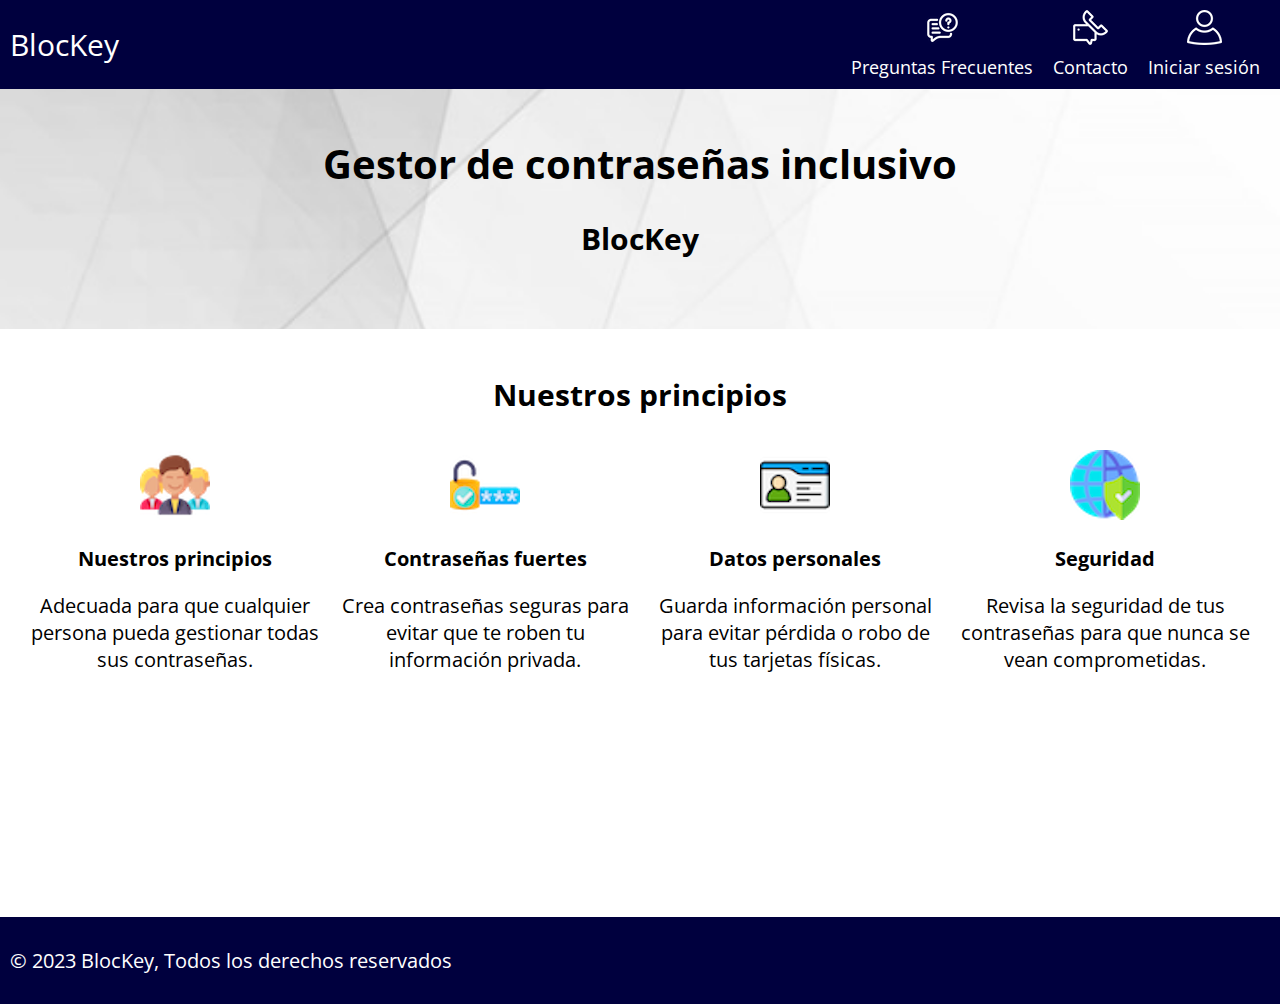
<file: templates/index.html>
<!DOCTYPE html>
<html dir="ltr">
	<head>
		<meta charset="utf-8">
		<!-- ==== TITULO DEL DOCUMENTO ==== -->
    	<title> BlocKey | Gestor de contraseñas inclusivo </title>

    	<!-- ==== HOJAS DE ESTILOS ==== -->
    	<!-- --- Hojas de estilo principal --- -->
    	<link href="static/css/style.css" rel="stylesheet">

        <!-- --- Tipografía --- -->
        <link href="https://fonts.googleapis.com/css2?family=Open+Sans&display=swap" rel="stylesheet">
	</head>

    <!-- ==== CUERPO PRINCIPAL ==== -->
    <body>

    	<!-- --- Menú de navegación --- -->
    	<nav class="nav">
            <a id="inicio" href="index.html"> BlocKey</a>
      		<ul>
        		<li>
                    <div><img src="static/images/ayuda.png"></div>
                    <a href="faq.html">Preguntas Frecuentes</a>
                </li>
       			<li>
                    <div><img src="static/images/contacto.png"></div>
                    <a href="contact.html">Contacto</a>
                </li>
        		<li>
                    <div><img src="static/images/usuario.png"></div>
                    <a href="login_register.html">Iniciar sesión</a>
                </li>
      		</ul>
    	</nav>

    	<!-- --- Bloque de encabezado --- -->
		<header class="header-content">
            <h1>Gestor de contraseñas inclusivo</h1>
            <h2>BlocKey</h2>
        </header>

    	<!-- --- Bloque principal --- -->
        <div class="container">
            <div class="content">
                <h2> Nuestros principios</h2>
                <div class="column">
                    <div><img src="static/images/inclusive.png"></div>
                    <h3>Nuestros principios</h3>
                    <p>Adecuada para que cualquier persona pueda gestionar todas sus contraseñas.</p>
                </div>
                <div class="column">
                    <div><img src="static/images/stronger.png"></div>
                    <h3>Contraseñas fuertes</h3>
                    <p>Crea contraseñas seguras para evitar que te roben tu información privada.</p>
                </div>
                <div class="column">
                    <div><img src="static/images/personal_data.png"></div>
                    <h3>Datos personales</h3>
                    <p>Guarda información personal para evitar pérdida o robo de tus tarjetas físicas.</p>
                </div>
                <div class="column">
                    <div><img src="static/images/security.png"></div>
                    <h3>Seguridad</h3>
                    <p>Revisa la seguridad de tus contraseñas para que nunca se vean comprometidas.</p>
                </div>  
            </div>

        	<!-- --- Footer --- -->
            <footer>
                <p>&copy; 2023&nbsp;<a href="index.html">BlocKey</a>, Todos los derechos reservados</p>
        	</footer>
        </div>
    </body>
</html>
</file>
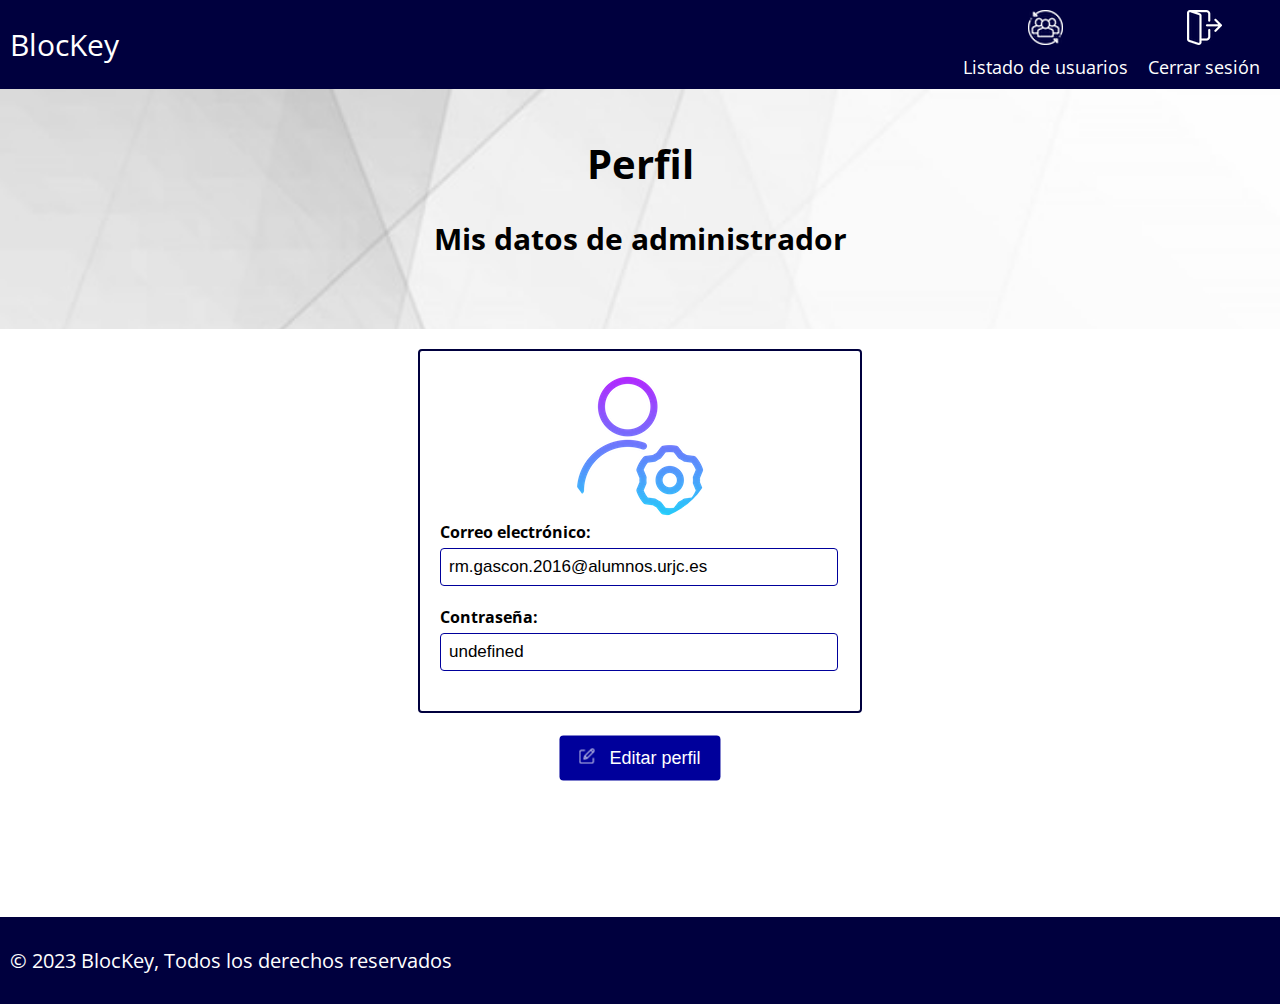
<file: templates/admin_profile.html>
<!DOCTYPE html>
<html dir="ltr">
	<head>
		<meta charset="utf-8">
		<!-- ==== TITULO DEL DOCUMENTO ==== -->
    	<title> BlocKey | Mi perfil de administrador</title>

    	<!-- ==== HOJAS DE ESTILOS ==== -->
    	<!-- --- Hojas de estilo principal --- -->
    	<link href="static/css/style.css" rel="stylesheet">

        <!-- --- Tipografía --- -->
        <link href="https://fonts.googleapis.com/css2?family=Open+Sans&display=swap" rel="stylesheet">

        <!-- --- JavaScript --- -->
        <script src="static/js/function.js"></script>
	</head>

    <!-- ==== CUERPO PRINCIPAL ==== -->
    <body onload="onLoadAdminProfile();">

    	<!-- --- Menú de navegación --- -->
    	<nav class="nav">
            <a id="inicio"> BlocKey</a>
      		<ul>
       			<li>
                    <div><img src="static/images/grupo.png"></div>
                    <a href="admin_users.html">Listado de usuarios</a>
                </li>
                <li>
                    <div><img src="static/images/cerrar-sesion.png"></div>
                    <a onclick="confirmacionSalida()">Cerrar sesión</a>
                    <div id="cerrar_sesion" class="popup_cierre_sesion">
                        <p>¿Estás seguro de que quieres cerrar sesión?</p>
                        <button id="salir" onclick="closeConfirmacionSalidaSi()">¡Sí!</button>
                        <button onclick="closeConfirmacionSalidaNo()">Cancelar</button>
                    </div>
                </li>
      		</ul>
    	</nav>

    	<!-- --- Bloque de encabezado --- -->
		<header class="header-content">
            <h1>Perfil</h1>
            <h2>Mis datos de administrador</h2>
        </header>

    	<!-- --- Bloque principal --- -->
        <div class="container">
            <div class="content">
                <div class="profile">
                    <form id="display1" name='display1'>
                        <img src="static/images/administrador.png" alt="Foto de perfil">
                        <div class="form-group">
                            <label for="email_admin">Correo electrónico:</label>
                            <input type="text" id="email_admin" name="email_admin">
                        </div>
                        <div class="form-group">
                            <label for="password_admin">Contraseña:</label>
                            <input type="text" id="password_admin" name="password_admin">
                        </div>
                    </form>
                </div>
                
                <button id="botonCentrado" onclick="openEditProfile()"><img style="margin-right: 15px;" src="static/images/editar.png">Editar perfil</button>

                <!-- Pop up para editar la contraseña de administrador-->
                <div id="EditProfile" class="popup">
                    <h2>Editar perfil</h2>
                    <form id="edit1" name="edit1">
                        <div class="form-group">
                            <label for="password">Contraseña:</label>
                            <input type="password" id="password" name="password" required>
                        </div>
                    </form>
                    <button onclick="guardarAdmin(document.edit1.password.value); location.reload();">Guardar cambios</button>
                    <button onclick="closeEditProfile()">Cancelar</button>
                </div>
            </div>

        	<!-- --- Footer --- -->
            <footer>
                <p>&copy; 2023&nbsp;<a href="index.html">BlocKey</a>, Todos los derechos reservados</p>
        	</footer>
        </div>
    </body>
</html>
</file>
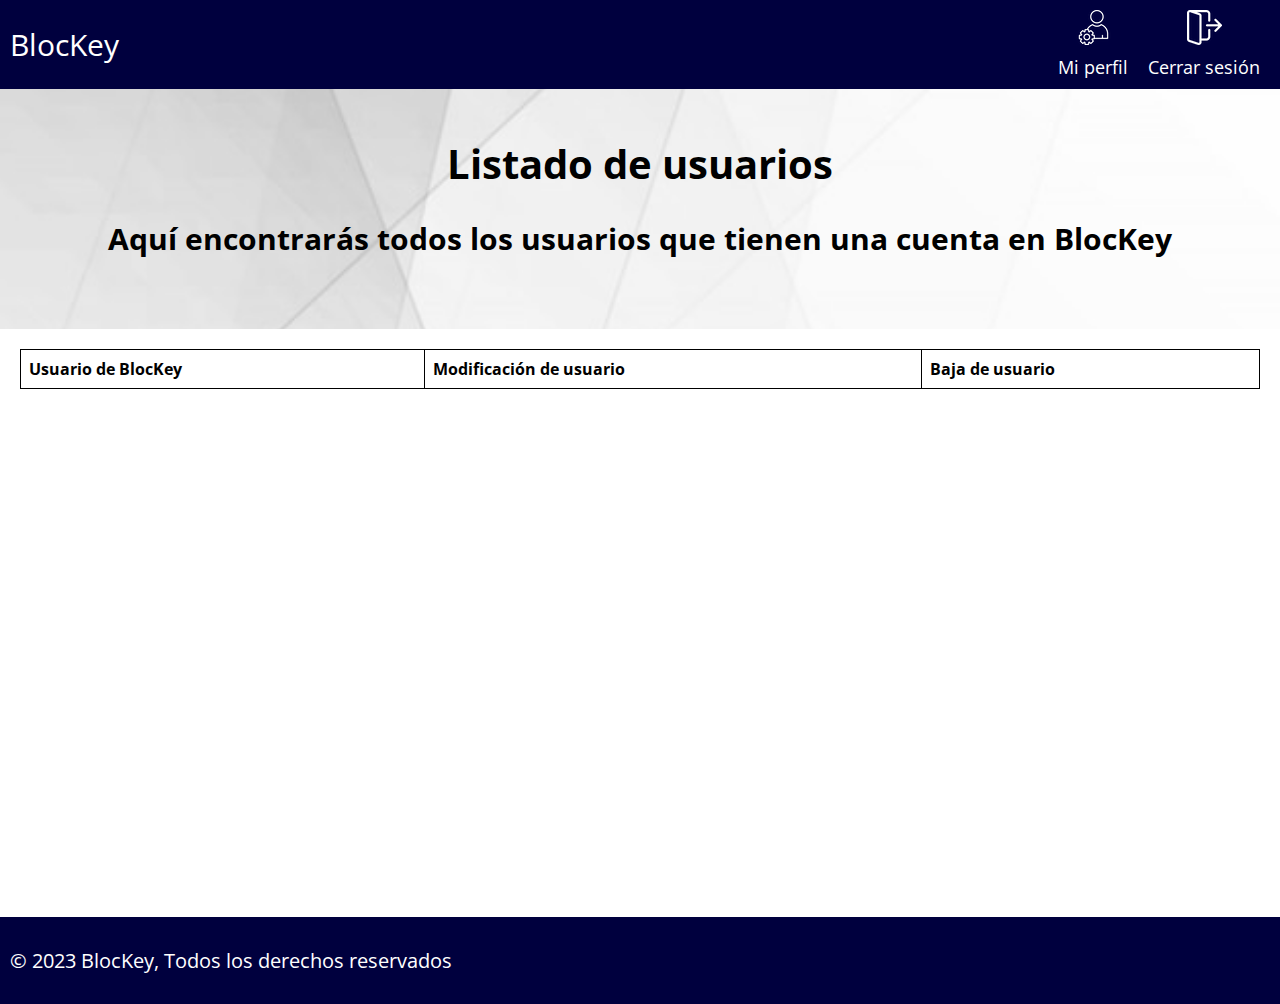
<file: templates/admin_users.html>
<!DOCTYPE html>
<html dir="ltr">
	<head>
		<meta charset="utf-8">
		<!-- ==== TITULO DEL DOCUMENTO ==== -->
    	<title> BlocKey | Listado de usuarios </title>

    	<!-- ==== HOJAS DE ESTILOS ==== -->
    	<!-- --- Hojas de estilo principal --- -->
    	<link href="static/css/style.css" rel="stylesheet">

        <!-- --- Tipografía --- -->
        <link href="https://fonts.googleapis.com/css2?family=Open+Sans&display=swap" rel="stylesheet">

        <!-- --- JavaScript --- -->
        <script src="static/js/function.js"></script>
	</head>

    <!-- ==== CUERPO PRINCIPAL ==== -->
    <body>

    	<!-- --- Menú de navegación --- -->
    	<nav class="nav">
            <a id="inicio"> BlocKey</a>
      		<ul>
       			<li>
                    <div><img src="static/images/admin_perfil.png"></div>
                    <a href="admin_profile.html">Mi perfil</a>
                </li>
                <li>
                    <div><img src="static/images/cerrar-sesion.png"></div>
                    <a onclick="confirmacionSalida()">Cerrar sesión</a>
                    <div id="cerrar_sesion" class="popup_cierre_sesion">
                        <p>¿Estás seguro de que quieres cerrar sesión?</p>
                        <button id="salir" onclick="closeConfirmacionSalidaSi()">¡Sí!</button>
                        <button onclick="closeConfirmacionSalidaNo()">Cancelar</button>
                    </div>
                </li>
      		</ul>
    	</nav>

    	<!-- --- Bloque de encabezado --- -->
		<header class="header-content">
            <h1>Listado de usuarios</h1>
            <h2>Aquí encontrarás todos los usuarios que tienen una cuenta en BlocKey</h2>
        </header>

    	<!-- --- Bloque principal --- -->
        <div class="container">
            <div class="content">
                <table id="tabla">
                    <thead>
                        <tr>
                            <th>Usuario de BlocKey</th>
                            <th>Modificación de usuario</th>
                            <th>Baja de usuario</th>
                        </tr>
                    </thead>
                    <tbody>
                       <script>
                            if(sessionStorage['valorEmail'] != undefined) {
                                document.write('<tr><td>'+sessionStorage['valorEmail'].toString()+'</td>');
                                document.write('<td><button onclick=openResetPws()>Resetear Contraseña</button></td><td><button onclick="borrarUser()">Eliminar usuario</button></td>');
                             }
                        </script>
                    </tbody>
                  </table>
            </div>

            <!-- Pop up para editar un usuario-->
            <div id="resetPws" class="popup_cierre_sesion">
                <p>¿Quieres enviar el código de recuperación al usuario?</p>
                <button id="salir" onclick="closeResetPws()">¡Sí!</button>
                <button onclick="closeResetPws()">Cancelar</button>
            </div>

        	<!-- --- Footer --- -->
            <footer>
                <p>&copy; 2023&nbsp;<a href="index.html">BlocKey</a>, Todos los derechos reservados</p>
        	</footer>
        </div>
    </body>
</html>
</file>
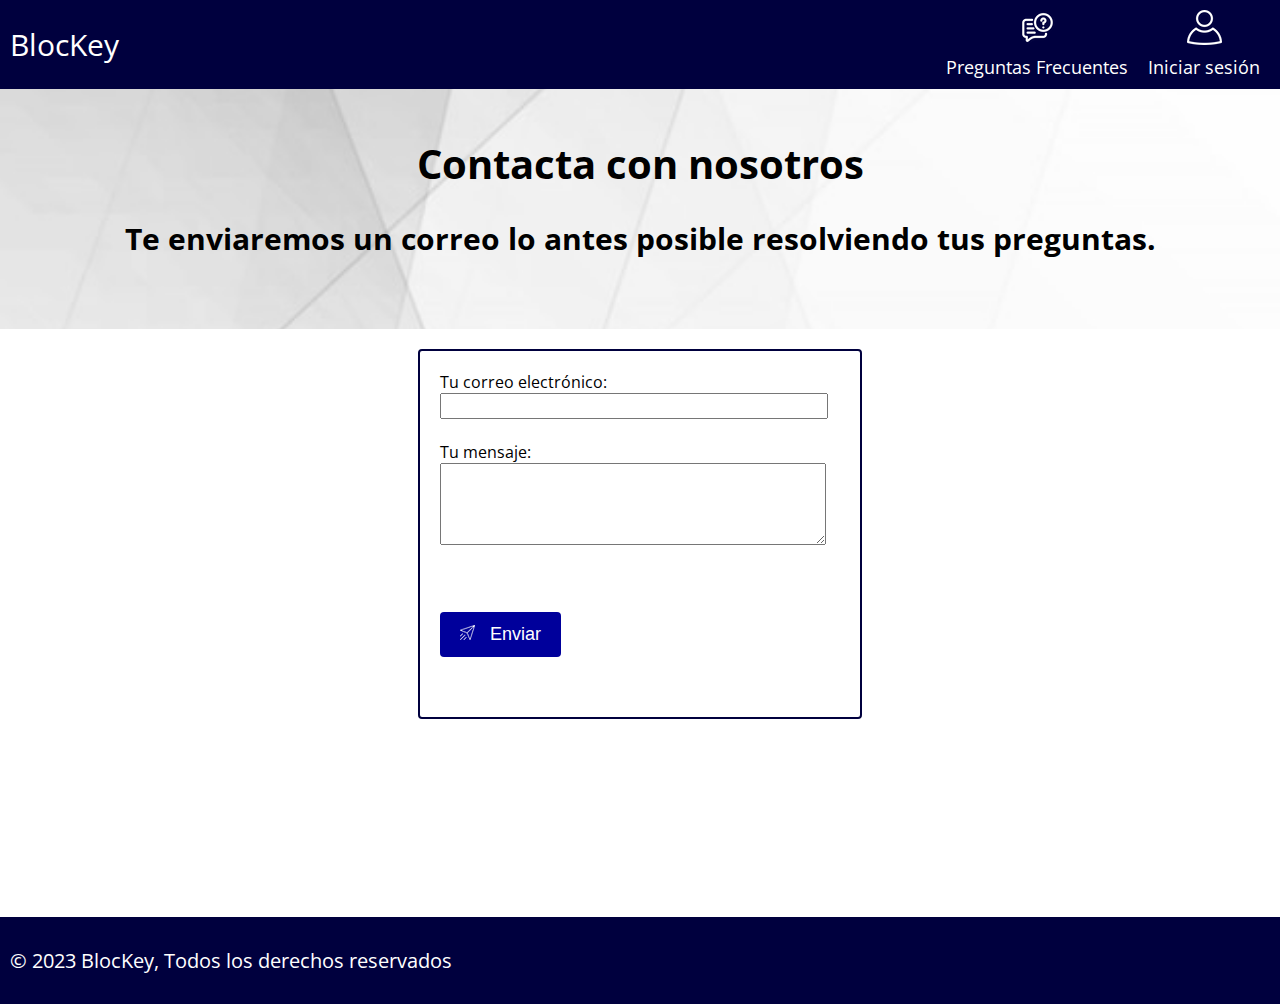
<file: templates/contact.html>
<!DOCTYPE html>
<html dir="ltr">
	<head>
		<meta charset="utf-8">
		<!-- ==== TITULO DEL DOCUMENTO ==== -->
    	<title> BlocKey | Contáctanos </title>

    	<!-- ==== HOJAS DE ESTILOS ==== -->
    	<!-- --- Hojas de estilo principal --- -->
    	<link href="static/css/style.css" rel="stylesheet">

        <!-- --- Tipografía --- -->
        <link href="https://fonts.googleapis.com/css2?family=Open+Sans&display=swap" rel="stylesheet">
	</head>

    <!-- ==== CUERPO PRINCIPAL ==== -->
    <body>

    	<!-- --- Menú de navegación --- -->
    	<nav class="nav">
            <a id="inicio" href="index.html"> BlocKey</a>
      		<ul>
        		<li>
                    <div><img src="static/images/ayuda.png"></div>
                    <a href="faq.html">Preguntas Frecuentes</a>
                </li>
        		<li>
                    <div><img src="static/images/usuario.png"></div>
                    <a href="login_register.html">Iniciar sesión</a>
                </li>
      		</ul>
    	</nav>

    	<!-- --- Bloque de encabezado --- -->
		<header class="header-content">
            <h1>Contacta con nosotros</h1>
            <h2>Te enviaremos un correo lo antes posible resolviendo tus preguntas.</h2>
        </header>

    	<!-- --- Bloque principal --- -->
        <div class="container">
            <div class="content">
                <form class="contact">
                    <label for="email">Tu correo electrónico:</label>
                    <input type="email" id="email" name="email" required><br><br>

                    <label for="message">Tu mensaje:</label>
                    <textarea id="message" name="message" rows="4" required></textarea><br><br>

                    <button type="submit" value="Enviar"><img style="margin-right: 15px;" src="static/images/enviar.png">Enviar</button>
                </form>
            </div>

        	<!-- --- Footer --- -->
            <footer>
                <p>&copy; 2023&nbsp;<a href="index.html">BlocKey</a>, Todos los derechos reservados</p>
        	</footer>
        </div>
    </body>
</html>
</file>
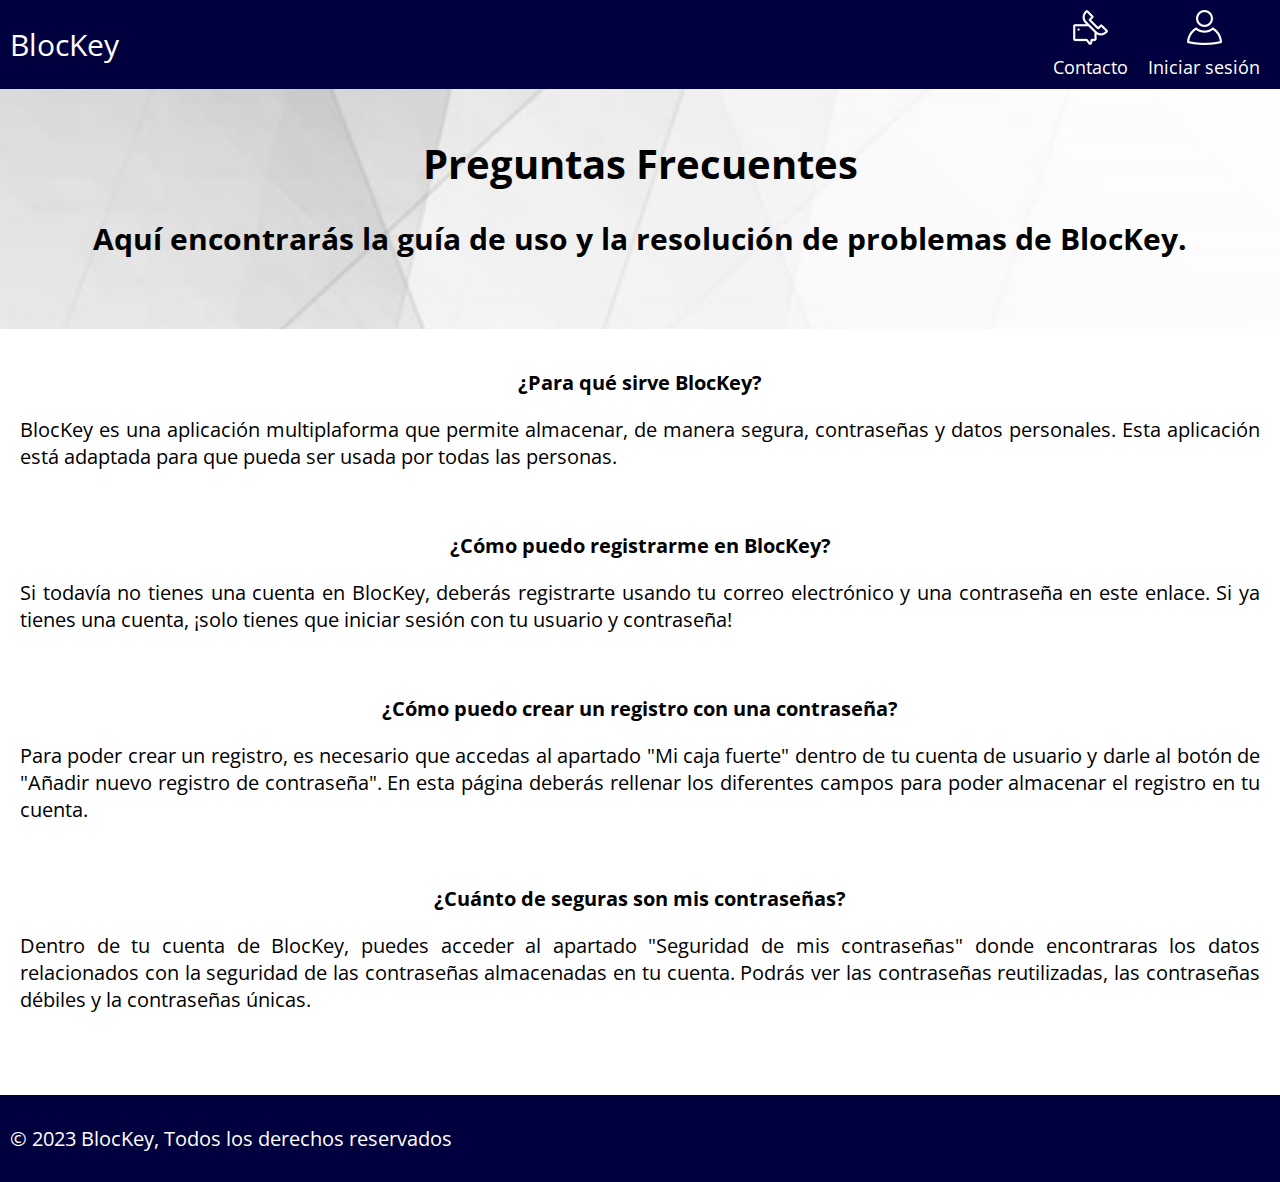
<file: templates/faq.html>
<!DOCTYPE html>
<html dir="ltr">
  <head>
		<meta charset="utf-8">
		  <!-- ==== TITULO DEL DOCUMENTO ==== -->
    	<title> BlocKey | Preguntas frecuentes </title>

    	<!-- ==== HOJAS DE ESTILOS ==== -->
    	<!-- --- Hojas de estilo principal --- -->
    	<link href="static/css/style.css" rel="stylesheet">

      <!-- --- Tipografía --- -->
      <link href="https://fonts.googleapis.com/css2?family=Open+Sans&display=swap" rel="stylesheet">
	</head>

    <!-- ==== CUERPO PRINCIPAL ==== -->
    <body>

    	<!-- --- Menú de navegación --- -->
    	<nav class="nav">
        <a id="inicio" href="index.html"> BlocKey</a>
      	<ul>
     			<li>
            <div><img src="static/images/contacto.png"></div>
            <a href="contact.html">Contacto</a>
          </li>
      		<li>
            <div><img src="static/images/usuario.png"></div>
            <a href="login_register.html">Iniciar sesión</a>
          </li>
      	</ul>
    	</nav>

    	<!-- --- Bloque de encabezado --- -->
  		<header class="header-content">
        <h1>Preguntas Frecuentes</h1>
        <h2>Aquí encontrarás la guía de uso y la resolución de problemas de BlocKey.</h2>
      </header>

    	<!-- --- Bloque principal --- -->
        <div class="container">
          <div class="content">
            <div class="question">
                <h3>¿Para qué sirve BlocKey?</h3>
            </div>
            <div class="answer">
              <p style="text-align: justify;">BlocKey es una aplicación multiplaforma que permite almacenar, de manera segura, contraseñas y datos personales. Esta aplicación está adaptada para que pueda ser usada por todas las personas.</p>
              <br>
            </div>

            <div class="question">
              <h3>¿Cómo puedo registrarme en BlocKey?</h3>
            </div>
            <div class="answer">
              <p style="text-align: justify;">Si todavía no tienes una cuenta en BlocKey, deberás registrarte usando tu correo electrónico y una contraseña en este enlace. Si ya tienes una cuenta, ¡solo tienes que iniciar sesión con tu usuario y contraseña!</p>
              <br>
            </div>

            <div class="question">
              <h3>¿Cómo puedo crear un registro con una contraseña?</h3>
            </div>
            <div class="answer">
              <p style="text-align: justify;">Para poder crear un registro, es necesario que accedas al apartado "Mi caja fuerte" dentro de tu cuenta de usuario y darle al botón de "Añadir nuevo registro de contraseña". En esta página deberás rellenar los diferentes campos para poder almacenar el registro en tu cuenta.</p>
              <br>
            </div>
                
            <div class="question">
              <h3>¿Cuánto de seguras son mis contraseñas?</h3>
            </div>
            <div class="answer">
              <p style="text-align: justify;">Dentro de tu cuenta de BlocKey, puedes acceder al apartado "Seguridad de mis contraseñas" donde encontraras los datos relacionados con la seguridad de las contraseñas almacenadas en tu cuenta. Podrás ver las contraseñas reutilizadas, las contraseñas débiles y la contraseñas únicas.</p>
              <br>
            </div>
          </div>

        	<!-- --- Footer --- -->          		
          <footer>
            <p>&copy; 2023&nbsp;<a href="index.html">BlocKey</a>, Todos los derechos reservados</p>
        	</footer>
        </div>
    </body>
</html>
</file>
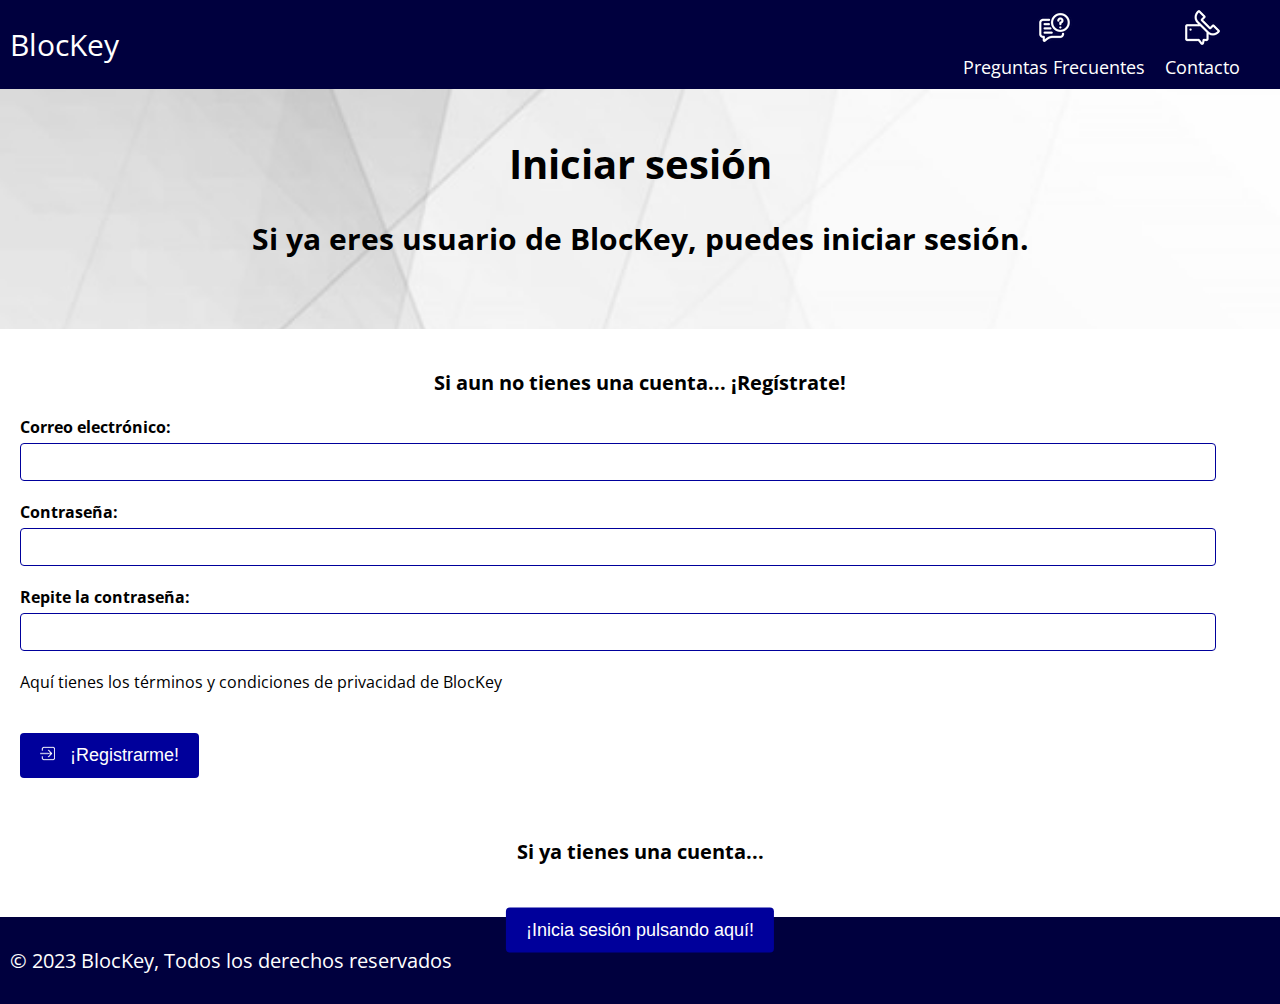
<file: templates/login_register.html>
<!DOCTYPE html>
<html dir="ltr">
	<head>
		<meta charset="utf-8">
		<!-- ==== TITULO DEL DOCUMENTO ==== -->
    	<title> BlocKey | Inicio de sesión </title>

    	<!-- ==== HOJAS DE ESTILOS ==== -->
    	<!-- --- Hojas de estilo principal --- -->
    	<link href="static/css/style.css" rel="stylesheet">

        <!-- --- Tipografía --- -->
        <link href="https://fonts.googleapis.com/css2?family=Open+Sans&display=swap" rel="stylesheet">

        <!-- --- JavaScript --- -->
        <script src="static/js/function.js"></script>
	</head>

    <!-- ==== CUERPO PRINCIPAL ==== -->
    <body>

    	<!-- --- Menú de navegación --- -->
    	<nav class="nav">
            <a id="inicio"> BlocKey</a>
      		<ul>
        		<li>
                    <div><img src="static/images/ayuda.png"></div>
                    <a href="faq.html">Preguntas Frecuentes</a>
                </li>
       			<li>
                    <div><img src="static/images/contacto.png"></div>
                    <a href="contact.html">Contacto</a>
                </li>
        		<li>
      		</ul>
    	</nav>

    	<!-- --- Bloque de encabezado --- -->
		<header class="header-content">
            <h1>Iniciar sesión</h1>
            <h2>Si ya eres usuario de BlocKey, puedes iniciar sesión.</h2>
        </header>

    	<!-- --- Bloque principal --- -->
        <div class="container">
            <div class="content">
                <form id="register">
                    <h3>Si aun no tienes una cuenta... ¡Regístrate!</h3>
                    <div class="form-group">
                        <label for="email">Correo electrónico:</label>
                        <input type="text" id="email1" name="email" required>
                    </div>
                    <div class="form-group">
                        <label for="password">Contraseña:</label>
                        <input type="password" id="password1" name="password" required>
                    </div>
                     <div class="form-group">
                        <label for="confirm-password">Repite la contraseña:</label>
                        <input type="password" id="password2" name="password" required>
                    </div>
                    <a href="privacy.html" style="color: black;"> Aquí tienes los términos y condiciones de privacidad de BlocKey </a>
                    <div class="form-group">
                        <button onclick="guardarUser(document.getElementById('email1').value,document.getElementById('password1').value)"><img style="margin-right: 15px;" src="static/images/registro.png">¡Registrarme!</button>
                    </div>
                </form>

                <div id="pre_log_in">
                    <h3>Si ya tienes una cuenta...</h3>
                    <button id="botonCentrado" style="position: -webkit-sticky;"onclick="mostrarLogIn()"> ¡Inicia sesión pulsando aquí!</button>
                </div>

                <form id="log_in" action="./security_box.html" style="display: none;">
                    <h3>¡Ya puedes iniciar sesión!</h3>
                    <div class="form-group">
                        <label for="email">Correo electrónico:</label>
                        <input type="text" id="email" name="email" required>
                    </div>
                    <div class="form-group">
                        <label for="password">Contraseña:</label>
                        <input type="password" id="password" name="password" required>
                    </div>
                    <div class="form-group">
                        <button onclick="validarUser(document.getElementById('email').value,document.getElementById('password').value)"><img style="margin-right: 15px;" src="static/images/acceso.png">Iniciar sesión</button>
                    </div>
                    <div class="form-group">
                        <a id="faq" href="faq.html">¿Tienes problemas para iniciar sesión?</a>
                    </div>
                </form>
            </div>

        	<!-- --- Footer --- -->
            <footer>
                <p>&copy; 2023&nbsp;<a href="index.html">BlocKey</a>, Todos los derechos reservados</p>
        	</footer>
        </div>
    </body>
</html>
</file>
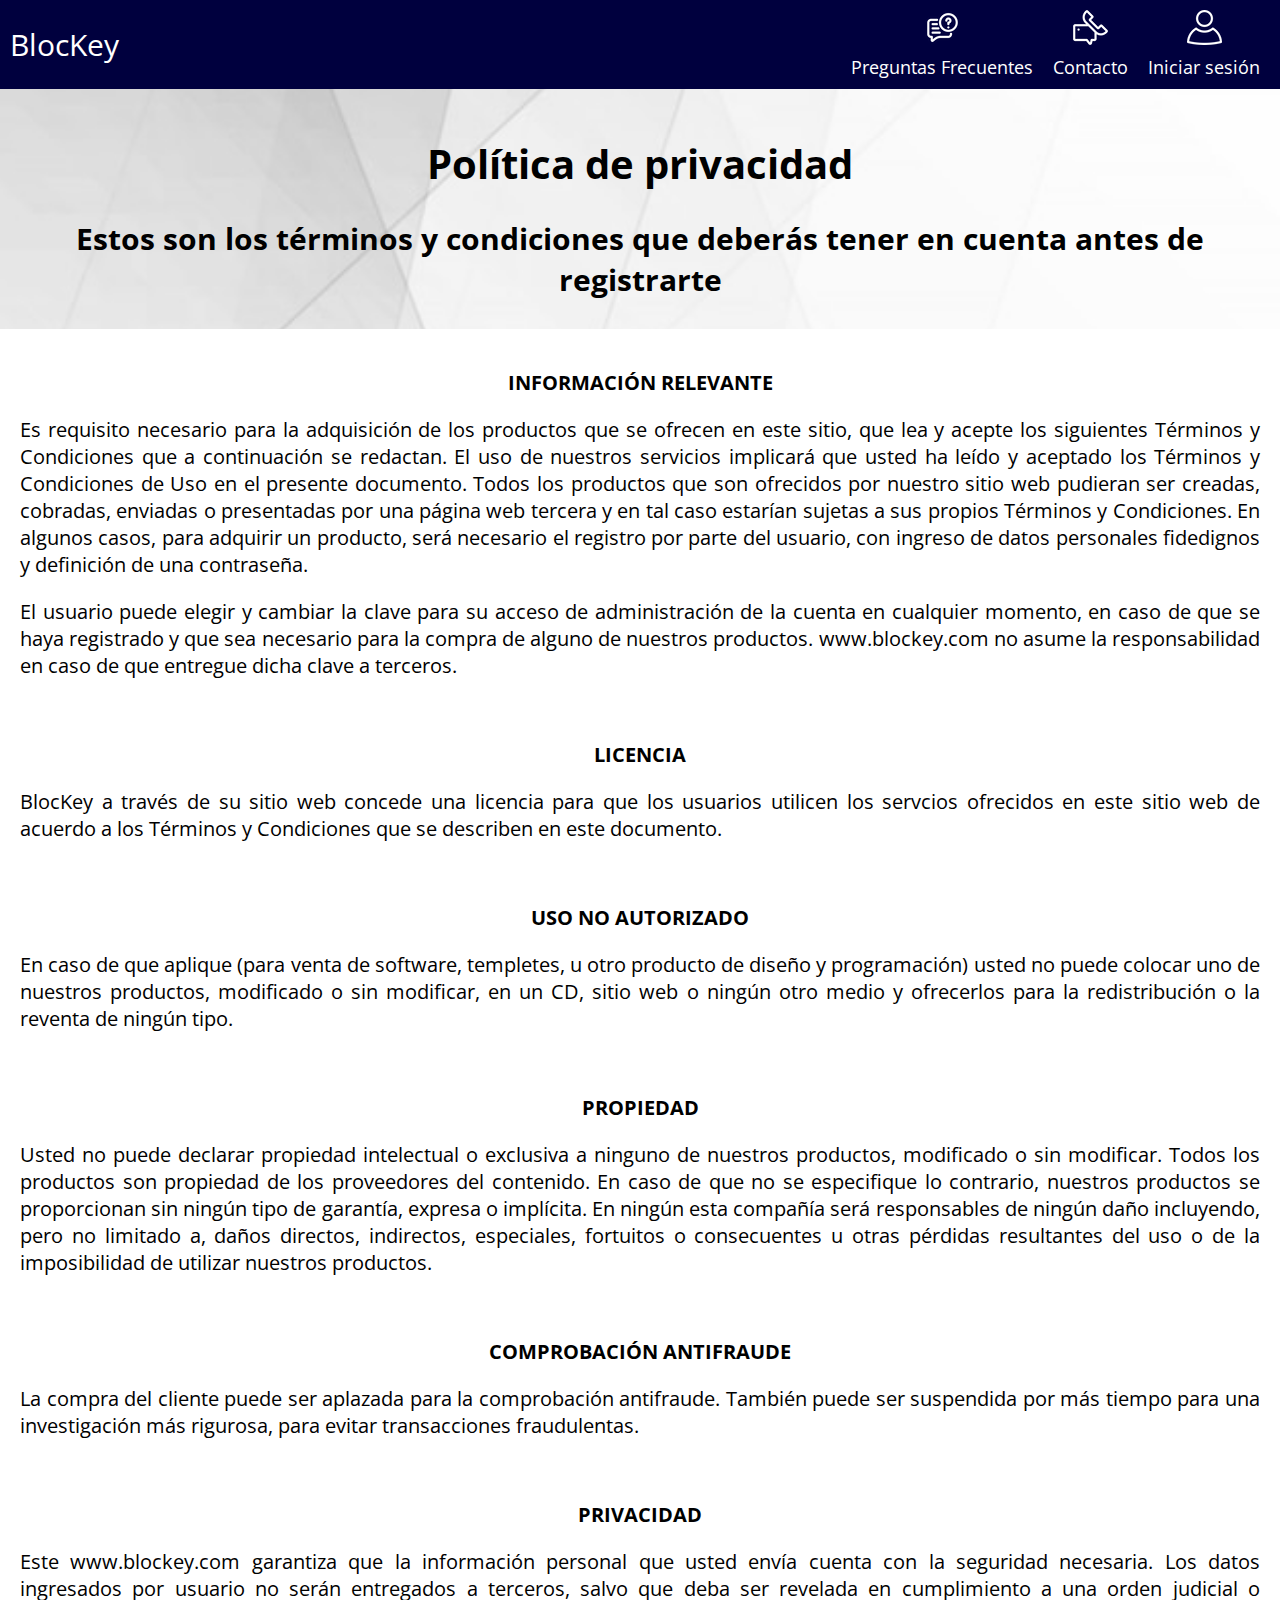
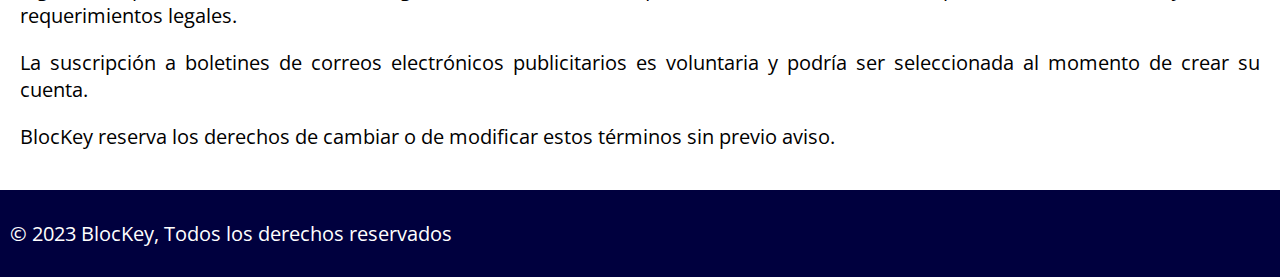
<file: templates/privacy.html>
<!DOCTYPE html>
<html dir="ltr">
	<head>
		<meta charset="utf-8">
		<!-- ==== TITULO DEL DOCUMENTO ==== -->
    	<title> BlocKey | Términos y condiciones de privacidad</title>

    	<!-- ==== HOJAS DE ESTILOS ==== -->
    	<!-- --- Hojas de estilo principal --- -->
    	<link href="static/css/style.css" rel="stylesheet">

        <!-- --- Tipografía --- -->
        <link href="https://fonts.googleapis.com/css2?family=Open+Sans&display=swap" rel="stylesheet">
	</head>

    <!-- ==== CUERPO PRINCIPAL ==== -->
    <body>

    	<!-- --- Menú de navegación --- -->
    	<nav class="nav">
            <a id="inicio"> BlocKey</a>
      		<ul>
        		<li>
                    <div><img src="static/images/ayuda.png"></div>
                    <a href="faq.html">Preguntas Frecuentes</a>
                </li>
       			<li>
                    <div><img src="static/images/contacto.png"></div>
                    <a href="contact.html">Contacto</a>
                </li>
        		<li>
                    <div><img src="static/images/usuario.png"></div>
                    <a href="login_register.html">Iniciar sesión</a>
                </li>
      		</ul>
    	</nav>

    	<!-- --- Bloque de encabezado --- -->
		<header class="header-content">
            <h1>Política de privacidad</h1>
            <h2>Estos son los términos y condiciones que deberás tener en cuenta antes de registrarte</h2>
        </header>

    	<!-- --- Bloque principal --- -->
        <div class="container">
            <div class="content">
                <h3>INFORMACIÓN RELEVANTE</h3>
                <p style="text-align: justify;">Es requisito necesario para la adquisición de los productos que se ofrecen en este sitio, que lea y acepte los siguientes Términos y Condiciones que a continuación se redactan. El uso de nuestros servicios implicará que usted ha leído y aceptado los Términos y Condiciones de Uso en el presente documento. Todos los productos que son ofrecidos por nuestro sitio web pudieran ser creadas, cobradas, enviadas o presentadas por una página web tercera y en tal caso estarían sujetas a sus propios Términos y Condiciones. En algunos casos, para adquirir un producto, será necesario el registro por parte del usuario, con ingreso de datos personales fidedignos y definición de una contraseña.<p>
                <p style="text-align: justify;">El usuario puede elegir y cambiar la clave para su acceso de administración de la cuenta en cualquier momento, en caso de que se haya registrado y que sea necesario para la compra de alguno de nuestros productos. www.blockey.com no asume la responsabilidad en caso de que entregue dicha clave a terceros.</p>
                <br>

                <h3>LICENCIA</h3>
                <p style="text-align: justify;">BlocKey  a través de su sitio web concede una licencia para que los usuarios utilicen los servcios ofrecidos en este sitio web de acuerdo a los Términos y Condiciones que se describen en este documento.</p>
                <br>

                <h3>USO NO AUTORIZADO</h3>
                <p style="text-align: justify;">En caso de que aplique (para venta de software, templetes, u otro producto de diseño y programación) usted no puede colocar uno de nuestros productos, modificado o sin modificar, en un CD, sitio web o ningún otro medio y ofrecerlos para la redistribución o la reventa de ningún tipo.</p>
                <br>

                <h3>PROPIEDAD</h3>
                <p style="text-align: justify;">Usted no puede declarar propiedad intelectual o exclusiva a ninguno de nuestros productos, modificado o sin modificar. Todos los productos son propiedad  de los proveedores del contenido. En caso de que no se especifique lo contrario, nuestros productos se proporcionan sin ningún tipo de garantía, expresa o implícita. En ningún esta compañía será  responsables de ningún daño incluyendo, pero no limitado a, daños directos, indirectos, especiales, fortuitos o consecuentes u otras pérdidas resultantes del uso o de la imposibilidad de utilizar nuestros productos.</p>
                <br>

                <h3>COMPROBACIÓN ANTIFRAUDE</h3>
                <p style="text-align: justify;">La compra del cliente puede ser aplazada para la comprobación antifraude. También puede ser suspendida por más tiempo para una investigación más rigurosa, para evitar transacciones fraudulentas.</p>
                <br>

                <h3>PRIVACIDAD</h3>
                <p style="text-align: justify;">Este www.blockey.com garantiza que la información personal que usted envía cuenta con la seguridad necesaria. Los datos ingresados por usuario no serán entregados a terceros, salvo que deba ser revelada en cumplimiento a una orden judicial o requerimientos legales.</p>
                <p style="text-align: justify;">La suscripción a boletines de correos electrónicos publicitarios es voluntaria y podría ser seleccionada al momento de crear su cuenta.</p>
                <p style="text-align: justify;">BlocKey reserva los derechos de cambiar o de modificar estos términos sin previo aviso.</p>  
            </div>

        	<!-- --- Footer --- -->
            <footer>
                <p>&copy; 2023&nbsp;<a href="index.html">BlocKey</a>, Todos los derechos reservados</p>
        	</footer>
        </div>
    </body>
</html>
</file>
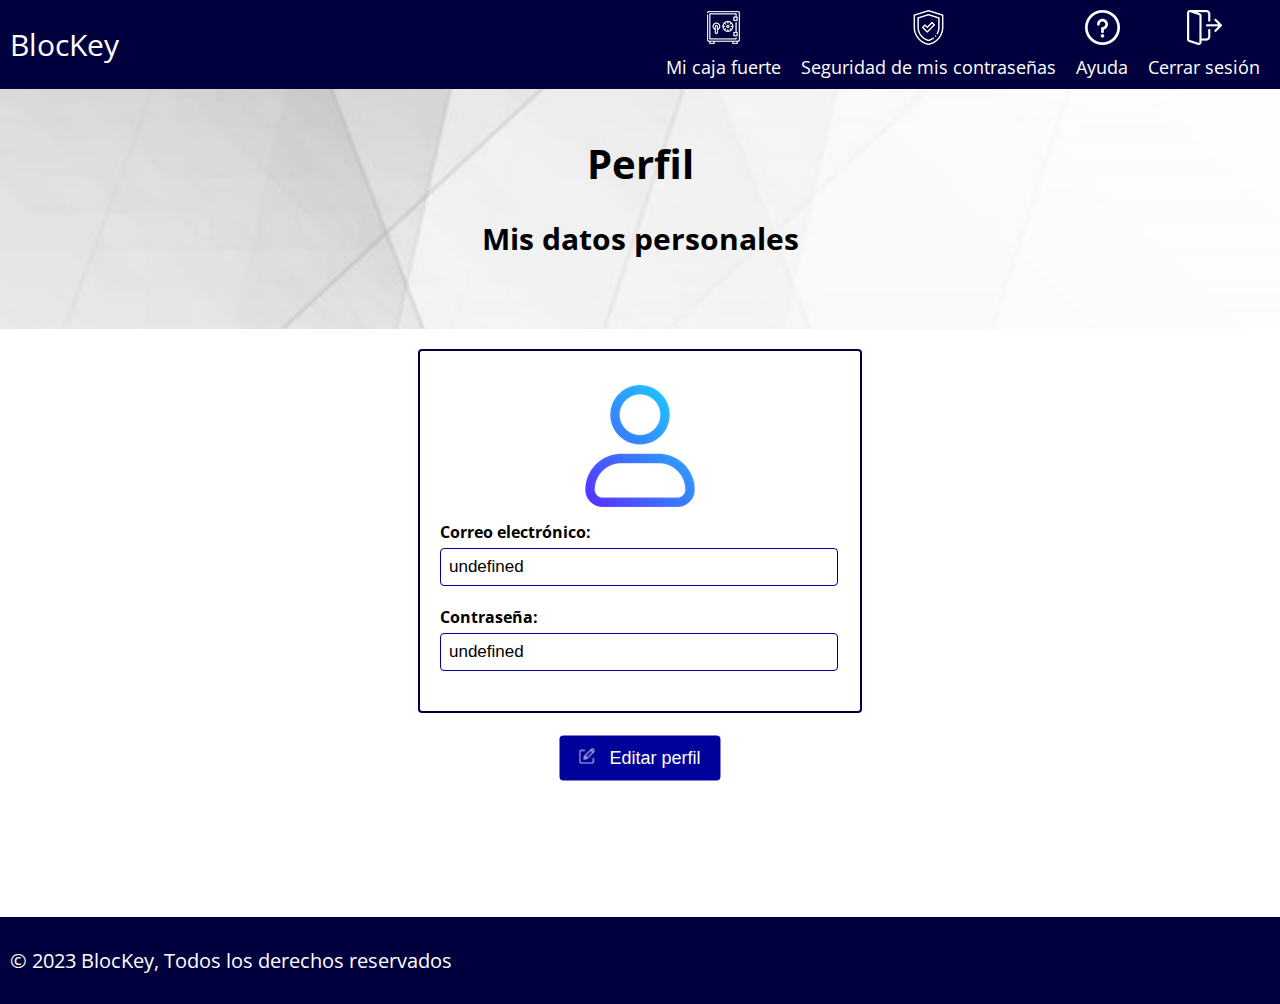
<file: templates/profile.html>
<!DOCTYPE html>
<html dir="ltr">
	<head>
		<meta charset="utf-8">
		<!-- ==== TITULO DEL DOCUMENTO ==== -->
    	<title> BlocKey | Mi perfil de usuario</title>

    	<!-- ==== HOJAS DE ESTILOS ==== -->
    	<!-- --- Hojas de estilo principal --- -->
    	<link href="static/css/style.css" rel="stylesheet">

        <!-- --- Tipografía --- -->
        <link href="https://fonts.googleapis.com/css2?family=Open+Sans&display=swap" rel="stylesheet">

        <!-- --- JavaScript --- -->
        <script src="static/js/function.js"></script>
	</head>

    <!-- ==== CUERPO PRINCIPAL ==== -->
    <body onload="onLoadProfile();">

    	<!-- --- Menú de navegación --- -->
    	<nav class="nav">
            <a id="inicio"> BlocKey</a>
      		<ul>
        		<li>
                    <div><img src="static/images/caja-fuerte.png"></div>
                    <a href="security_box.html">Mi caja fuerte</a>
                </li>
       			<li>
                    <div><img src="static/images/escudo.png"></div>
                    <a href="security.html">Seguridad de mis contraseñas</a>
                </li>
                <li>
                    <div><img src="static/images/support.png"></div>
                    <a href="support.html">Ayuda</a>
                </li>
                <li>
                    <div><img src="static/images/cerrar-sesion.png"></div>
                    <a onclick="confirmacionSalida()">Cerrar sesión</a>
                    <div id="cerrar_sesion" class="popup_cierre_sesion">
                        <p>¿Estás seguro de que quieres cerrar sesión?</p>
                        <button id="salir" onclick="closeConfirmacionSalidaSi()">¡Sí!</button>
                        <button onclick="closeConfirmacionSalidaNo()">Cancelar</button>
                    </div>
                </li>
      		</ul>
    	</nav>

    	<!-- --- Bloque de encabezado --- -->
		<header class="header-content">
            <h1>Perfil</h1>
            <h2>Mis datos personales</h2>
        </header>

    	<!-- --- Bloque principal --- -->
        <div class="container">
            <div class="content">
                <div class="profile" id="profile">
                    <form id="display1" name='display1'>
                        <img src="static/images/usuario-perfil.png" alt="Foto de perfil">
                        <div class="form-group">
                            <label for="email1">Correo electrónico:</label>
                            <input type="text" id="username1" name="username1">
                        </div>
                        <div class="form-group">
                            <label for="password1">Contraseña:</label>
                            <input type="text" id="password1" name="password1">
                        </div>
                    </form>
                </div>
                
                <button id="botonCentrado" onclick="openEditProfile()"><img style="margin-right: 15px;" src="static/images/editar.png">Editar perfil</button>
            
                <!-- Pop up para editar el perfil del usuario-->
                <div id="EditProfile" class="popup">
                    <h2>Editar perfil</h2>
                    <form id="edit1" name="edit1">
                        <div class="form-group">
                            <label for="email">Correo electrónico:</label>
                            <input type="text" id="username" name="username" required>
                        </div>
                        <div class="form-group">
                            <label for="password">Contraseña:</label>
                            <input type="password" id="password" name="password" required>
                        </div>
                    </form>
                    <button onclick="guardarUser(document.edit1.username.value,document.edit1.password.value); location.reload();">Guardar cambios</button>
                    <button onclick="closeEditProfile()">Cancelar</button>
                </div>
            </div>

        	<!-- --- Footer --- -->
            <footer>
                <p>&copy; 2023&nbsp;<a href="index.html">BlocKey</a>, Todos los derechos reservados</p>
        	</footer>
        </div>
    </body>
</html>
</file>
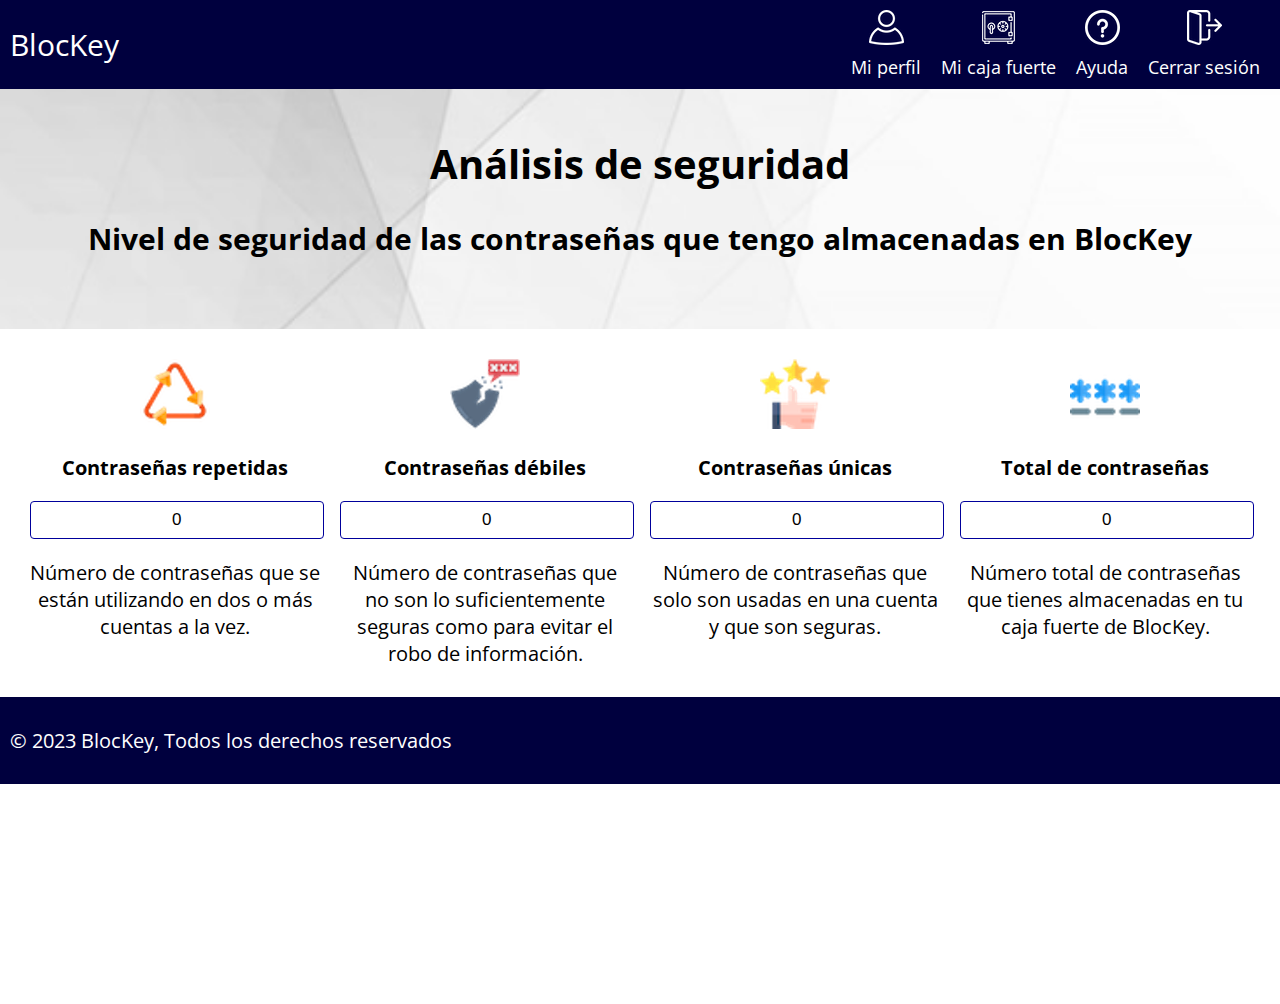
<file: templates/security.html>
<!DOCTYPE html>
<html dir="ltr">
	<head>
		<meta charset="utf-8">
		<!-- ==== TITULO DEL DOCUMENTO ==== -->
    	<title> BlocKey | Análisis de seguridad </title>

    	<!-- ==== HOJAS DE ESTILOS ==== -->
    	<!-- --- Hojas de estilo principal --- -->
    	<link href="static/css/style.css" rel="stylesheet">

        <!-- --- Tipografía --- -->
        <link href="https://fonts.googleapis.com/css2?family=Open+Sans&display=swap" rel="stylesheet">
        <!-- --- JavaScript --- -->
        <script src="static/js/function.js"></script>
	</head>

    <!-- ==== CUERPO PRINCIPAL ==== -->
    <body onload="calculateBlockey()">

    	<!-- --- Menú de navegación --- -->
    	<nav class="nav">
            <a id="inicio"> BlocKey</a>
      		<ul>
        		<li>
                    <div><img src="static/images/usuario.png"></div>
                    <a href="profile.html">Mi perfil</a>
                </li>
                <li>
                    <div><img src="static/images/caja-fuerte.png"></div>
                    <a href="security_box.html">Mi caja fuerte</a>
                </li>
                <li>
                    <div><img src="static/images/support.png"></div>
                    <a href="support.html">Ayuda</a>
                </li>
                <li>
                    <div><img src="static/images/cerrar-sesion.png"></div>
                    <a onclick="confirmacionSalida()">Cerrar sesión</a>
                    <div id="cerrar_sesion" class="popup_cierre_sesion">
                        <p>¿Estás seguro de que quieres cerrar sesión?</p>
                        <button id="salir" onclick="closeConfirmacionSalidaSi()">¡Sí!</button>
                        <button onclick="closeConfirmacionSalidaNo()">Cancelar</button>
                    </div>
                </li>
      		</ul>
    	</nav>

    	<!-- --- Bloque de encabezado --- -->
		<header class="header-content">
            <h1>Análisis de seguridad</h1>
            <h2>Nivel de seguridad de las contraseñas que tengo almacenadas en BlocKey</h2>
        </header>

    	<!-- --- Bloque principal --- -->
        <div class="container">
            <form id="fValores" name="fValores">
                <div class="content">
                    <div class="column">
                        <div><img src="static/images/reused.png"></div>
                        <h3>Contraseñas repetidas</h3>
                        <input type="text" id="numRepes" name="numRepes" readonly/>
                        <p>Número de contraseñas que se están utilizando en dos o más cuentas a la vez.</p>
                    </div>
                    <div class="column">
                        <div><img src="static/images/debility.png"></div>
                        <h3>Contraseñas débiles</h3>
                        <input type="text" id="numInseguras" name="numInseguras" readonly/>
                        <p>Número de contraseñas que no son lo suficientemente seguras como para evitar el robo de información.</p>
                    </div>
                    <div class="column">
                        <div><img src="static/images/unique.png"></div>
                        <h3>Contraseñas únicas</h3>
                        <input type="text" id="numUnicas" name="numUnicas" readonly/>
                        <p>Número de contraseñas que solo son usadas en una cuenta y que son seguras.</p>
                    </div>
                    <div class="column">
                        <div><img src="static/images/all_passwords.png"></div>
                        <h3>Total de contraseñas</h3>
                        <input type="text" id="numTotal" name="numTotal" readonly/>
                        <p>Número total de contraseñas que tienes almacenadas en tu caja fuerte de BlocKey.</p>
                    </div>
                </div>
            </form>

        	<!-- --- Footer --- -->
            <footer>
                <p>&copy; 2023&nbsp;<a href="index.html">BlocKey</a>, Todos los derechos reservados</p>
        	</footer>
        </div>
    </body>
</html>
</file>
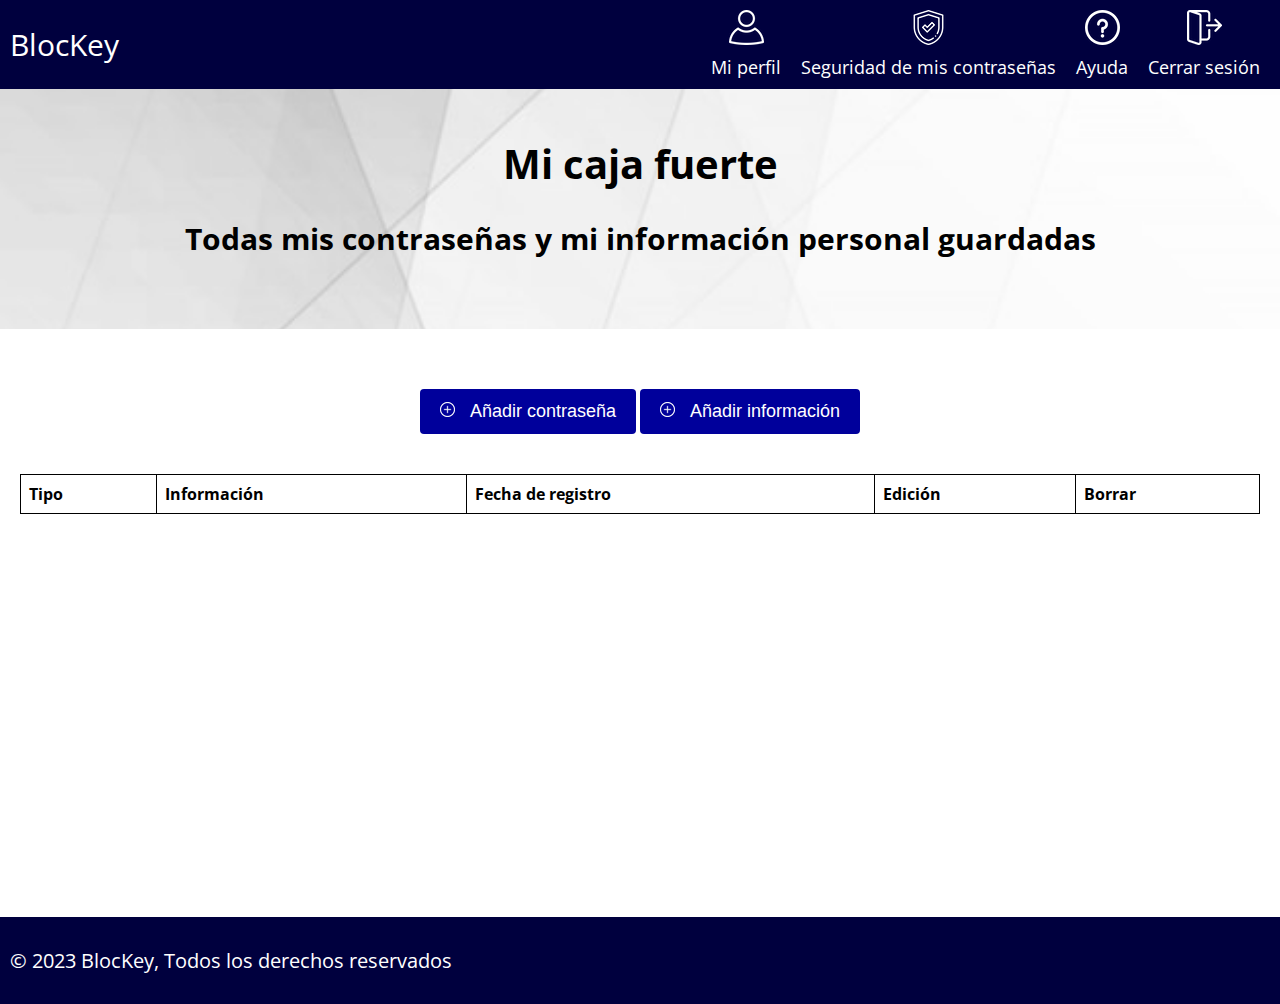
<file: templates/security_box.html>
<!DOCTYPE html>
<html dir="ltr">
	<head>
		<meta charset="utf-8">
		<!-- ==== TITULO DEL DOCUMENTO ==== -->
    	<title> BlocKey | Mi caja fuerte </title>

    	<!-- ==== HOJAS DE ESTILOS ==== -->
    	<!-- --- Hojas de estilo principal --- -->
    	<link href="static/css/style.css" rel="stylesheet">

        <!-- --- Tipografía --- -->
        <link href="https://fonts.googleapis.com/css2?family=Open+Sans&display=swap" rel="stylesheet">

        <!-- --- JavaScript --- -->
        <script src="static/js/function.js"></script>
	</head>

    <!-- ==== CUERPO PRINCIPAL ==== -->
    <body>

    	<!-- --- Menú de navegación --- -->
    	<nav class="nav">
      		<a id="inicio"> BlocKey</a>
      		<ul>
        		<li>
                    <div><img src="static/images/usuario.png"></div>
                    <a href="profile.html">Mi perfil</a>
                </li>
                <li>
                    <div><img src="static/images/escudo.png"></div>
                    <a href="security.html">Seguridad de mis contraseñas</a>
                </li>
                <li>
                    <div><img src="static/images/support.png"></div>
                    <a href="support.html">Ayuda</a>
                </li>
                <li>
                    <div><img src="static/images/cerrar-sesion.png"></div>
                    <a onclick="confirmacionSalida()">Cerrar sesión</a>
                    <div id="cerrar_sesion" class="popup_cierre_sesion">
                        <p>¿Estás seguro de que quieres cerrar sesión?</p>
                        <button id="salir" onclick="closeConfirmacionSalidaSi()">¡Sí!</button>
                        <button onclick="closeConfirmacionSalidaNo()">Cancelar</button>
                    </div>
                </li>
      		</ul>
    	</nav>

    	<!-- --- Bloque de encabezado --- -->
		<header class="header-content">
                <h1>Mi caja fuerte</h1>
                <h2>Todas mis contraseñas y mi información personal guardadas</h2>
        </header>

    	<!-- --- Bloque principal --- -->
        <div class="container">
            <div class="content">
                <div class="button-container">
                    <div class="button-container">
                        <button type="button" onclick="openAddPsw()"><img style="margin-right: 15px;" src="static/images/anadir.png">Añadir contraseña</button>
                        <button type="button" onclick="openAddInf()"><img style="margin-right: 15px;" src="static/images/anadir.png">Añadir información</button>
                    </div>
                    <table id="tabla">
                        <thead>
                          <tr>
                            <th>Tipo</th>
                            <th>Información</th>
                            <th>Fecha de registro</th>
                            <th>Edición</th>
                            <th>Borrar</th>
                          </tr>
                        </thead>
                        <tbody>
                            <script>
                                if(sessionStorage['typeValue1'] != undefined) {
                                    document.write('<tr><td>'+sessionStorage['typeValue1']+'</td><td><button onclick=openRegister(1)>'+sessionStorage['usersValue1']+'</button></td>');
                                    document.write('<td>'+sessionStorage['dateValue1']+'</td><td><button onclick=openEditRegister(1)><img style="margin-right: 15px;" src="static/images/editar.png">Editar registro</button></td><td><button onclick=borrarReg(1)><img style="margin-right: 15px;" src="static/images/borrar.png">Borrar registro</button></td>');
                                }
                                 
                                if(sessionStorage['typeValue2'] != undefined) {
                                    document.write('<tr><td>'+sessionStorage['typeValue2']+'</td><td><button onclick=openRegister(2)>'+sessionStorage['usersValue2']+'</button></td>');
                                    document.write('<td>'+sessionStorage['dateValue2']+'</td><td><button onclick=openEditRegister(2)><img style="margin-right: 15px;" src="static/images/editar.png">Editar registro</button></td><td><button onclick=borrarReg(2)><img style="margin-right: 15px;" src="static/images/borrar.png">Borrar registro</button></td>');
                                }
                                 
                                if(sessionStorage['typeValue3'] != undefined) {
                                    document.write('<tr><td>'+sessionStorage['typeValue3']+'</td><td><button onclick=openRegister(3)>'+sessionStorage['usersValue3']+'</button></td>');
                                    document.write('<td>'+sessionStorage['dateValue3']+'</td><td><button onclick=openEditRegister(3)><img style="margin-right: 15px;" src="static/images/editar.png">Editar registro</button></td><td><button onclick=borrarReg(3)><img style="margin-right: 15px;" src="static/images/borrar.png">Borrar registro</button></td>');
                                }
                                
                                if(sessionStorage['typeValue4'] != undefined) {
                                    document.write('<tr><td>'+sessionStorage['typeValue4']+'</td><td><button onclick=openRegister(4)>'+sessionStorage['usersValue4']+'</button></td>');
                                    document.write('<td>'+sessionStorage['dateValue4']+'</td><td><button onclick=openEditRegister(4)><img style="margin-right: 15px;" src="static/images/editar.png">Editar registro</button></td><td><button onclick=borrarReg(4)><img style="margin-right: 15px;" src="static/images/borrar.png">Borrar registro</button></td>');
                                }
                            </script>
                            </tr>
                        </tbody>
                    </table>

                    <!-- Pop up para añadir un registro de tipo contraseña-->
                    <div id="AddPsw" class="popup" style="height: 650px;">
                        <h2>Añadir contraseña-usuario</h2>
                        <form id='fPass' name='fPass'>
                            <div class="form-group">
                                <label for="email">Nombre del registro:</label>
                                <input type="text" id="name_register" name="username" required>
                            </div>
                            <div class="form-group">
                                <label for="password">Contraseña:</label>
                                <input id="password" name="password" required>
                                <div style="margin-top: 20px;"> 
                                    <a style="color: black; font-size: 20px;" onclick="mostrarCaracteristicas()">¿Quieres crear tu contraseña de manera aleatoria? ¡Pulsa aquí!</a>
                                </div>
                                <div id="caracteristicas" style="margin-top: 20px; display: none;">
                                    <div class="column2">
                                        <label for="tentacles">Longitud de la contraseña:</label>
                                        <input type="number" id="tentacles" name="tentacles" min="8" max="20" value="8" style="text-align: center;">   
                                    </div>
                                    <div class="column2">
                                        <fieldset>
                                            <legend>Elige el contenido de la contraseña</legend>
                                            <label style="font-weight: normal;"><input style="width: 30px;" type="checkbox" id="mayus" name="mayus" checked>Letras mayúsculas</label>
                                            <label style="font-weight: normal;"><input style="width: 30px;" type="checkbox" id="number" name="number" checked>Números del 1 al 9</label>
                                            <label style="font-weight: normal;"><input style="width: 30px;" type="checkbox" id="specials" name="specials" checked>Caracteres especiales</label>
                                        </fieldset>    
                                    </div>
                                    <a style="color: black; font-size: 20px;" onclick="generarPassword()"><img style="margin-right: 15px;" src="static/images/aleatorio.png">Crear contraseña aleatoria</a>
                                </div>
                            </div>
                        </form>
                        <button onclick="addrow_AddPsw(document.fPass.name_register.value, document.fPass.password.value)">Guardar cambios</button>
                        <button onclick="closeAddPsw()">Cancelar</button>
                    </div>

                    <!-- Pop up para añadir un registro de tipo información-->
                    <div id="AddInf" class="popup">
                        <h2>Añadir registro</h2>
                        <form id='fAdd' name='fAdd'>
                            <div class="form-group">
                                <label for="email">Nombre del registro:</label>
                                <input type="text" id="name_register" name="name_register" required>
                            </div>
                            <div class="form-group">
                                <label for="password">Información:</label>
                                <input type="text" id="password" name="password" required>
                            </div>
                        </form>
                        <button onclick="addrow_AddInf(document.fAdd.name_register.value, document.fAdd.password.value)">Guardar cambios</button>
                        <button onclick="closeAddInf()">Cancelar</button>
                    </div>

                    <!-- Pop up para editar un registro-->
                    <div id="editRegister" class="popup">
                        <h2>Editar registro</h2>
                        <form id='fEdit' name='fEdit'>
                            <div class="form-group">
                                <label for="email">Nombre del registro:</label>
                                <input type="text" id="name_register_ed" name="name_register_ed" required>
                            </div>
                            <div class="form-group">
                                <label for="password">Secreto del registro:</label>
                                <input type="text" id="password_ed" name="password_ed" required>
                            </div>
                              <input type="text" id="pos" name="pos" hidden>
                        </form>
                        <button onclick="editReg(document.fEdit.pos.value)">Guardar cambios</button>
                        <button onclick="closeEditRegister()">Cancelar</button>
                    </div>

                    <!-- Pop up para mostrar el contenido de un registro -->
                    <div id="showRegister" class="popup">
                        <h2>Información del registro</h2>
                        <form id='fShow' name='fShow'>
                            <div class="form-group">
                                <label for="email">Nombre del registro:</label>
                                <input type="text" id="name_register_show" name="name_register_show" required>
                            </div>
                            <div class="form-group">
                                <label for="password">Secreto guardado:</label>
                                <input type="text" id="secret_show" name="secret_show" required>
                            </div>
                              <input type="text" id="pos" name="pos" hidden>
                        </form>
                        <button onclick="closeShowRegister()">Cerrar registro</button>
                    </div>
                </div>
        </div>

        	<!-- --- Footer --- -->
            <footer>
                <p>&copy; 2023&nbsp;<a href="index.html">BlocKey</a>, Todos los derechos reservados</p>
        	</footer>
        </div>
    </body>
</html>
</file>
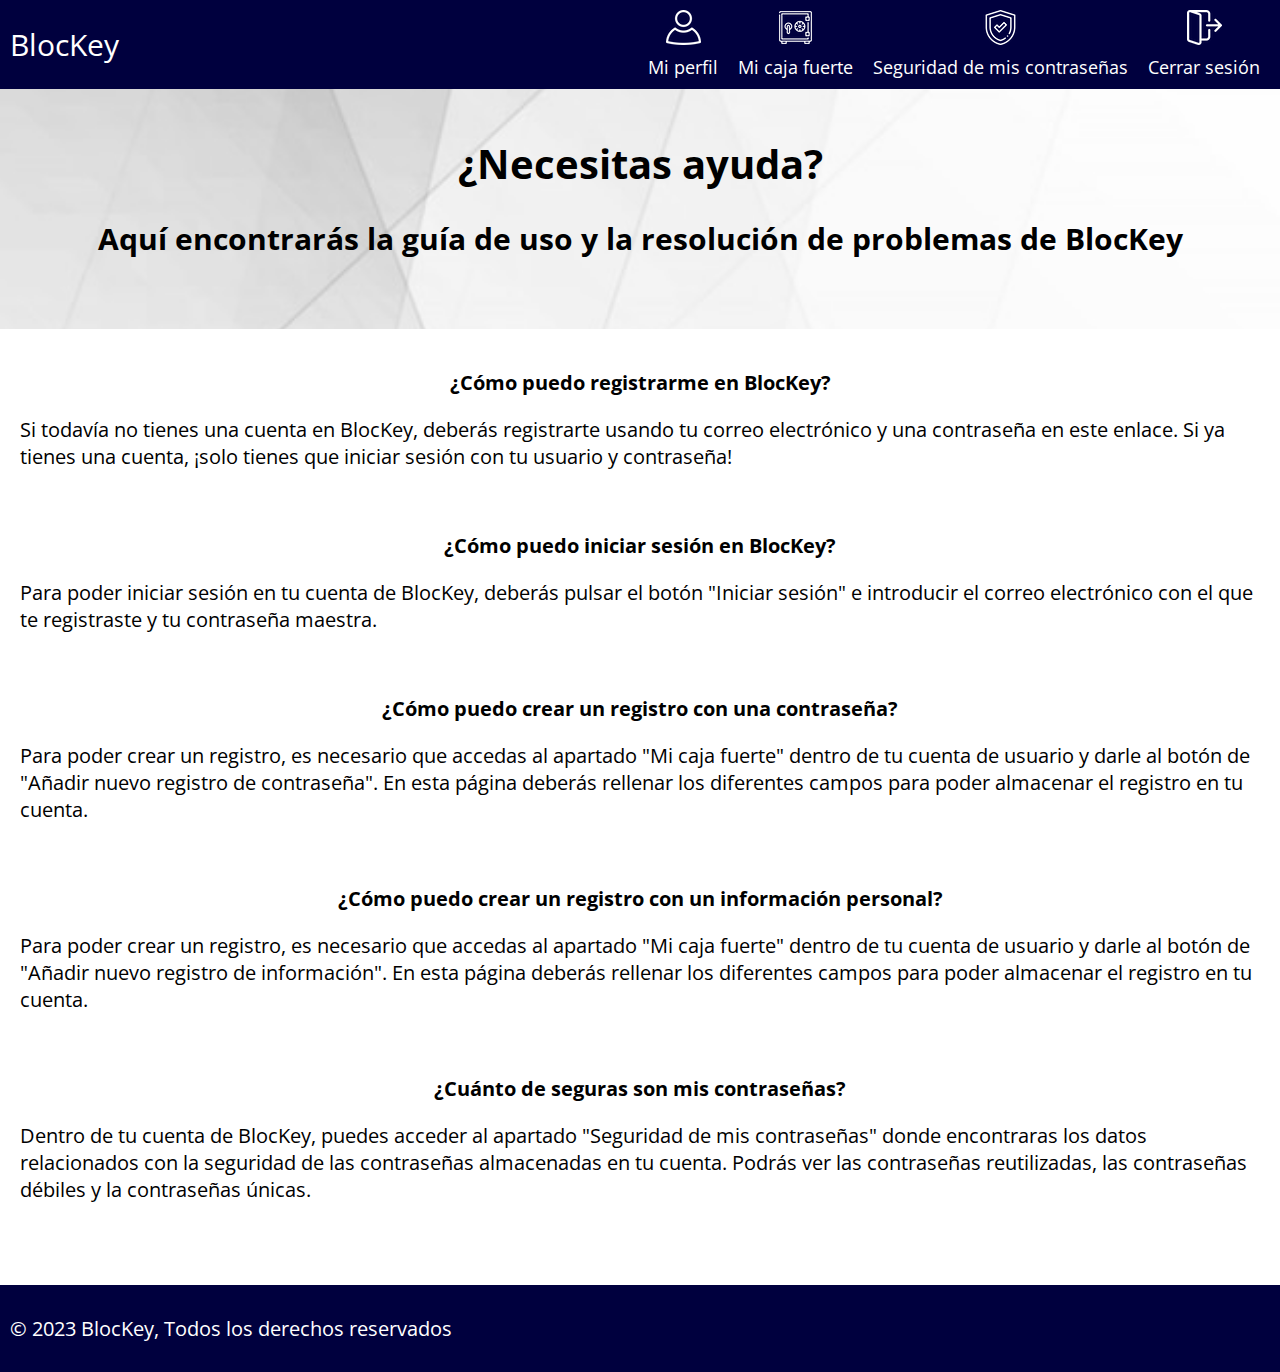
<file: templates/support.html>
<!DOCTYPE html>
<html dir="ltr">
	<head>
		<meta charset="utf-8">
		<!-- ==== TITULO DEL DOCUMENTO ==== -->
    	<title> BlocKey | Ayuda de usuario </title>

    	<!-- ==== HOJAS DE ESTILOS ==== -->
    	<!-- --- Hojas de estilo principal --- -->
    	<link href="static/css/style.css" rel="stylesheet">

        <!-- --- Tipografía --- -->
        <link href="https://fonts.googleapis.com/css2?family=Open+Sans&display=swap" rel="stylesheet">
	</head>

    <!-- ==== CUERPO PRINCIPAL ==== -->
    <body>

    	<!-- --- Menú de navegación --- -->
    	<nav class="nav">
            <a id="inicio"> BlocKey</a>
      		<ul>
       			<li>
                    <div><img src="static/images/usuario.png"></div>
                    <a href="profile.html">Mi perfil</a>
                </li>
                <li>
                    <div><img src="static/images/caja-fuerte.png"></div>
                    <a href="security_box.html">Mi caja fuerte</a>
                </li>
                <li>
                    <div><img src="static/images/escudo.png"></div>
                    <a href="security.html">Seguridad de mis contraseñas</a>
                </li>
                <li>
                    <div><img src="static/images/cerrar-sesion.png"></div>
                    <a onclick="confirmacionSalida()">Cerrar sesión</a>
                    <div id="cerrar_sesion" class="popup_cierre_sesion">
                        <p>¿Estás seguro de que quieres cerrar sesión?</p>
                        <button id="salir" onclick="closeConfirmacionSalidaSi()">¡Sí!</button>
                        <button onclick="closeConfirmacionSalidaNo()">Cancelar</button>
                    </div>
                </li>
      		</ul>
    	</nav>

    	<!-- --- Bloque de encabezado --- -->
		<header class="header-content">
                <h1>¿Necesitas ayuda?</h1>
                <h2>Aquí encontrarás la guía de uso y la resolución de problemas de BlocKey</h2>
        </header>

    	<!-- --- Bloque principal --- -->
        <div class="container">
            <div class="content">
                <div class="question">
                    <h3>¿Cómo puedo registrarme en BlocKey?</h3>
                </div>
                <div class="answer">
                    <p>Si todavía no tienes una cuenta en BlocKey, deberás registrarte usando tu correo electrónico y una contraseña en este enlace. Si ya tienes una cuenta, ¡solo tienes que iniciar sesión con tu usuario y contraseña!</p>
                    <br>
                </div>

                <div class="question">
                    <h3>¿Cómo puedo iniciar sesión en BlocKey?</h3>
                </div>
                <div class="answer">
                    <p>Para poder iniciar sesión en tu cuenta de BlocKey, deberás pulsar el botón "Iniciar sesión" e introducir el correo electrónico con el que te registraste y tu contraseña maestra.</p>
                    <br>
                </div>

                <div class="question">
                    <h3>¿Cómo puedo crear un registro con una contraseña?</h3>
                </div>
                <div class="answer">
                    <p>Para poder crear un registro, es necesario que accedas al apartado "Mi caja fuerte" dentro de tu cuenta de usuario y darle al botón de "Añadir nuevo registro de contraseña". En esta página deberás rellenar los diferentes campos para poder almacenar el registro en tu cuenta.</p>
                    <br>
                </div>

                <div class="question">
                    <h3>¿Cómo puedo crear un registro con un información personal?</h3>
                </div>
                <div class="answer">
                    <p>Para poder crear un registro, es necesario que accedas al apartado "Mi caja fuerte" dentro de tu cuenta de usuario y darle al botón de "Añadir nuevo registro de información". En esta página deberás rellenar los diferentes campos para poder almacenar el registro en tu cuenta.</p>
                    <br>
                </div>
                
                <div class="question">
                    <h3>¿Cuánto de seguras son mis contraseñas?</h3>
                </div>
                <div class="answer">
                    <p>Dentro de tu cuenta de BlocKey, puedes acceder al apartado "Seguridad de mis contraseñas" donde encontraras los datos relacionados con la seguridad de las contraseñas almacenadas en tu cuenta. Podrás ver las contraseñas reutilizadas, las contraseñas débiles y la contraseñas únicas.</p>
                    <br>
                </div>
            </div>

        	<!-- --- Footer --- -->
            <footer>
                <p>&copy; 2023&nbsp;<a href="index.html">BlocKey</a>, Todos los derechos reservados</p>
        	</footer>
        </div>
    </body>
</html>
</file>
<file: templates/static/css/style.css>
html {
  overflow-y: scroll;
  overflow-x: hidden;
  -ms-overflow-style: scrollbar;
}

body{
  font-family: 'Open Sans', sans-serif;
  margin: 0;
  padding: 0;
  display: flex;
  flex-direction: column;
  min-height: 100vh;
}

.container {
  min-height: 75vh;
  display: flex;
  flex-direction: column;
}

.content {
  flex: 1;
  padding: 20px;
}

.form-group {
  margin-bottom: 20px;
}

.form-group label {
  display: block;
  margin-bottom: 5px;
  font-weight: bold;
}

.form-group input {
  width: 95%;
  font-size: 17px;
  padding: 8px;
  border: 1px solid #00009b;
  border-radius: 4px;
}

.question {
  margin-bottom: 10px;
  font-weight: bold;
}

.answer {
  margin-bottom: 20px;
}

button {
  padding: 12px 20px;
  background-color: #00009b;
  color: #fff;
  border: none;
  border-radius: 4px;
  cursor: pointer;
  font-size: 18px;
  margin-top: 40px;
  margin-bottom: 40px;
}

#botonCentrado {
  padding: 12px 20px 12px 20px;
  background-color: #00009b;
  color: #fff;
  border: none;
  border-radius: 4px;
  cursor: pointer;
  font-size: 18px;
  position: absolute;
  margin-top: 45px;
  left: 50%;
  transform: translate(-50%, -50%);
}

button:hover {
  background-color: #00003e;
}

h1 {
  font-size: 40px;
  font-weight: bold;
  text-align: center;
}

h2 {
  font-size: 30px;
  font-weight: bold;
  text-align: center;
}

h3 {
  font-size: 20px;
  font-weight: bold;
  text-align: center;
}

p {
  font-size: 20px;
}

header{
  text-align: center;
  background-image: url('images/background.png');
  background-size: cover;
  background-position: center;
  background-repeat: no-repeat;
  height: 200px;
}

.header-content {
  text-align: center;    
  color: black;
  padding: 20px;
}

#inicio {
  background-color: #00003e;
  color: white;
  font-size: 30px;
  text-decoration: none;
}

#faq {
  color: black;
}

nav {
  background-color: #00003e;
  color: #fff;
  display: flex;
  justify-content: space-between;
  padding: 10px;
  align-items: center;
  font-size: 18px;
}

ul {
  display: flex;
  list-style: none;
  margin: 0;
  padding: 0;
}
      
li {
  margin: 0 10px;
  text-align: center;
}

li img {
  display: block;
  margin: 0 auto 10px;
}
      
a {
  color: #fff;
  text-decoration: none;
}

a:hover{
  text-decoration: underline;
}

.column2 {
  float: left;
  width: 50%;
  padding: 10px;
  box-sizing: border-box;
  text-align: center;
}

.column {
  float: left;
  width: 25%;
  padding: 10px;
  box-sizing: border-box;
  text-align: center;
}

.column input {
  width: 95%;
  font-size: 17px;
  padding: 8px;
  border: 1px solid #00009b;
  border-radius: 4px;
  text-align: center;
}

footer {
  background-color: #00003e;
  color: #fff;
  display: flex;
  justify-content: space-between;
  padding: 10px;
  bottom: 0;
  margin:0;
}

.columna_footer {
  flex-basis: 25%;
  text-align: left;
  margin: 0 10px;
}

.ul_footer{
  display: grid;
  list-style: square;
  margin: 0;
  padding: 0;
}

.li_footer{
  margin: 0 10px;
  text-align: left;
}

.profile {
  max-width: 400px;
  margin: 0 auto;
  padding: 20px;
  border: 2px solid #00003e;
  border-radius: 4px;
}

.profile img {
  display: block;
  margin: 0 auto;
  border-radius: 50%;
}

.profile p {
  text-align: left;
  margin-top: 5px;
}

.contact {
  max-width: 400px;
  margin: 0 auto;
  padding: 20px;
  border: 2px solid #00003e;
  border-radius: 4px;
}

.contact input, textarea {
  width: 95%;
  display:inline-block;
  font-size: 17px;
}

.popup {
  display: none;
  position: fixed;
  top: 50%;
  left: 50%;
  transform: translate(-50%, -50%);
  width: 700px;
  height: 500px;
  padding: 20px;
  background-color: #fff;
  border: 3px solid #00003e;
  border-radius: 4px;
  box-shadow: 0 2px 4px rgba(0, 0, 0, 0.2);
  color:black;
}

.popup_cierre_sesion {
  display: none;
  position: fixed;
  top: 50%;
  left: 50%;
  transform: translate(-50%, -50%);
  width: 500px;
  height: 150px;
  padding: 20px;
  background-color: #00003e;
  border: 3px solid #00003e;
  border-radius: 4px;
  box-shadow: 0 2px 4px rgba(0, 0, 0, 0.2);
  color:white;
  font-size: 20px;
}

.popup_cierre_sesion button {
  background-color: white;
  color:#00003e;
}

.popup_cierre_sesion button:hover {
  background-color: blue;
  color: white;
}

.popup h2 {
  margin-top: 0;
}

.button-container {
  text-align: center;
}

.button-container button {
}

table {
  border-collapse: collapse;
  width: 100%;
}

th, td {
  border: 1px solid black;
  padding: 8px;
  text-align: left;
}

fieldset {
  border-color: #00003e;
  display: flex;
  flex-direction: row;
  flex-wrap: wrap;
}

fieldset legend {
  font-size: 17px;
  font-weight: bold;

}

fieldset p {
  font-size: 15px;
}
</file>
